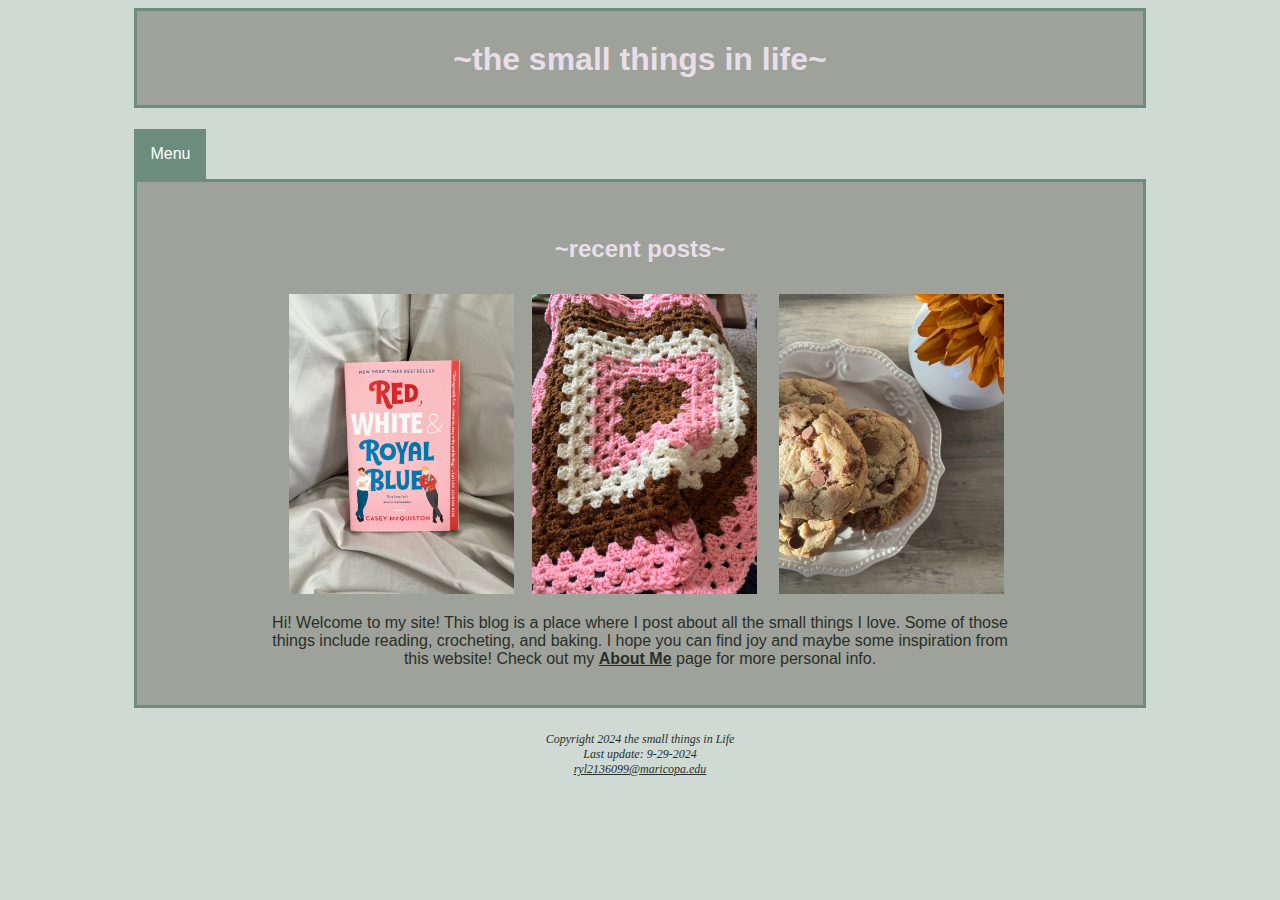
<file: index.html>
<!DOCTYPE html>
<html lang="en-us">
    <head>
        <!--
        Ryleigh Roe
        Mesa Community College
        *date*
        -->
        <meta charset="utf-8">
       <!--make sure the code for the stylesheet says link not meta for it to work-->
        <link rel="stylesheet" href="style.css">
        <link rel="icon" href="photos/4.jpg" type="image/x-icon">
        <meta name="viewport" content="width=device-width, initial-scale=1.0">
        <title>The Small Things In Life</title>
    </head>
    <body>
        <div id="wrapper">
        <header>
        <h1><strong>~The Small Things In Life~</strong></h1>
        <nav>
        <div class="dropdown">
            <button class="dropbtn">Menu</button>
            <div class="dropdown-content">
              <a href="reviews.html">Book Reviews</a>
              <a href="hobbies.html">Hobbies</a>
              <a href="aboutme.html">About Me</a>
            </div>
          </div>
        </nav>
        <!--^topnav from W3schools-->
        </header>
        <main>
            <h4>~recent posts~</h4>
            <!--make sure to add &nbsp; to add spaces between photos-->
            &nbsp;&nbsp;&nbsp;&nbsp;<a href="reviews.html"><img src="photos/rwb.jpeg" height="300" width="225" alt="red, white, and royal blue"></a>&nbsp;&nbsp;&nbsp;
            <a href="hobbies.html"><img src="photos/blanket.jpeg" height="300" width="225" alt="crochet blanket"></a>&nbsp; &nbsp;&nbsp;
            <a href="hobbies.html"><img src="photos/cookies.jpeg" height="300" width="225" alt="chocolate chip cookiest"></a>&nbsp;
            <p>Hi! Welcome to my site! This blog is a place where I post about all the small things I love. Some of those things include reading, crocheting, and baking. I hope you can find joy and maybe some inspiration from this website! Check out my <a href="aboutme.html"><strong>About Me</strong></a> page for more personal info. </p>
        </main>
        <footer>
            Copyright 2024 the small things in Life
            <br>
            Last update: 9-29-2024
            <br>
            <a href="mailto:ryl2136099@maricopa.edu">ryl2136099@maricopa.edu</a>
        </footer>
        </div>
    </body>
</html>
</file>
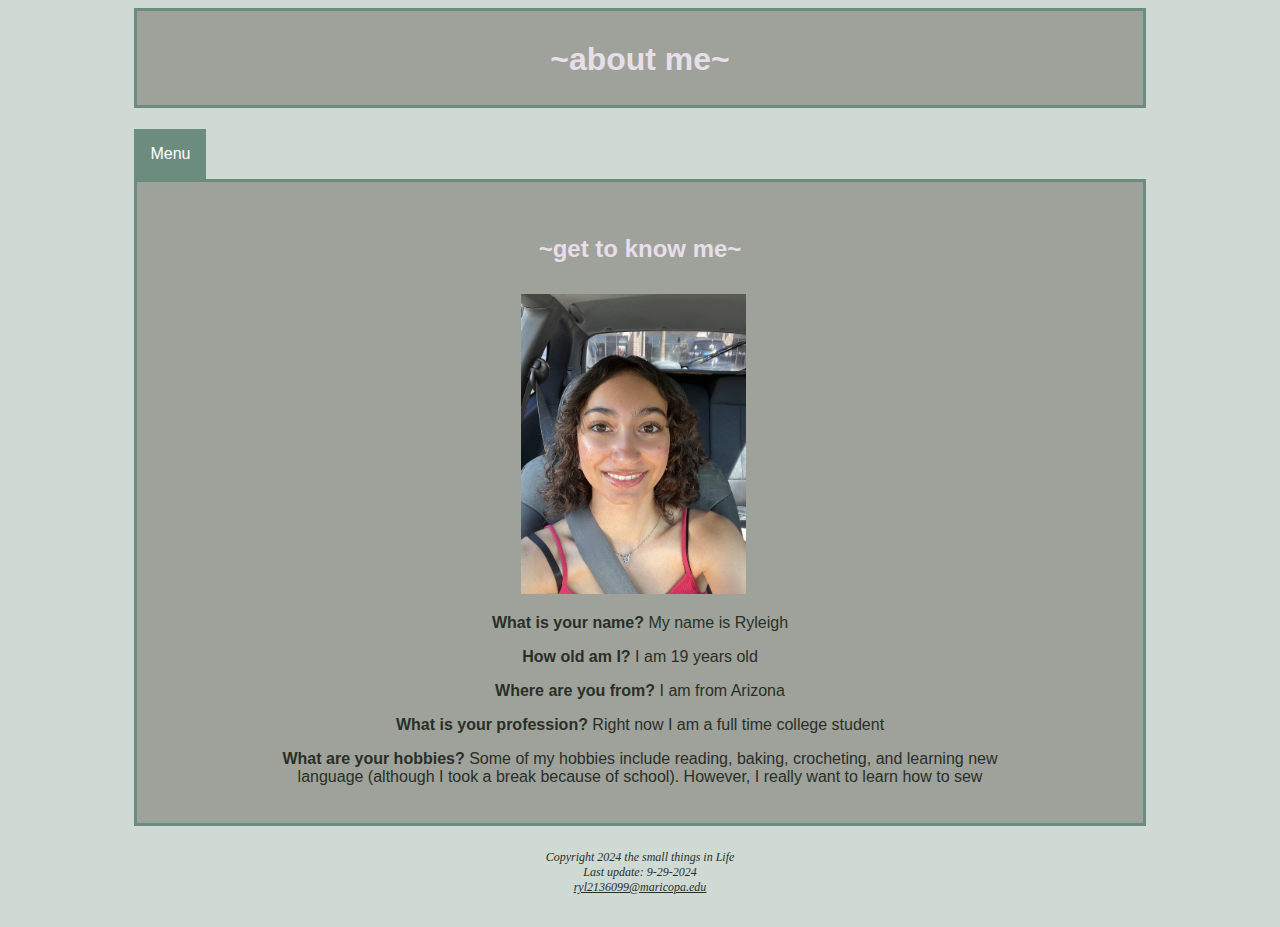
<file: aboutme.html>
<!DOCTYPE html>
<html lang="en-us">
    <head>
        <!--
        Ryleigh Roe
        Mesa Community College
        *date*
        -->
        <meta charset="utf-8">
       <!--make sure the code for the stylesheet says link not meta for it to work-->
        <link rel="stylesheet" href="style.css">
        <link rel="icon" href="photos/4.jpg" type="image/x-icon">
        <meta name="viewport" content="width=device-width, initial-scale=1.0">
        <title>About Me</title>
    </head>
    <body>
        <div id="wrapper">
        <header>
        <h1><strong>~About Me~</strong></h1>
        <nav>
            <div class="dropdown">
                <button class="dropbtn">Menu</button>
                <div class="dropdown-content">
                    <a href="index.html">Home</a>
                    <a href="reviews.html">Book Reviews</a>
                    <a href="hobbies.html">Hobbies</a>
                    <a href="aboutme.html">About Me</a>
                </div>
              </div>
            </nav>
        <!--^topnav from W3schools-->
        </header>
        <main>
            <h4>~get to know me~</h4>
            <!--make sure to add &nbsp; to add spaces between photos-->
            <a href="reviews.html"><img src="photos/me.jpeg" height="300" width="225" alt="red, white, and royal blue"></a>&nbsp;&nbsp;&nbsp;
                <p><strong>What is your name?</strong> My name is Ryleigh</p> 
                <p><strong>How old am I?</strong> I am 19 years old</p> 
                <p><strong>Where are you from?</strong> I am from Arizona</p> 
                <p><strong>What is your profession?</strong> Right now I am a full time college student</p>
                <p><strong>What are your hobbies?</strong> Some of my hobbies include reading, baking, crocheting, and learning new language (although I took a break because of school). However, I really want to learn how to sew</p>
        </main>
        <footer>
            Copyright 2024 the small things in Life
            <br>
            Last update: 9-29-2024
            <br>
            <a href="mailto:ryl2136099@maricopa.edu">ryl2136099@maricopa.edu</a>
        </footer>
        </div>
    </body>
</html>
</file>
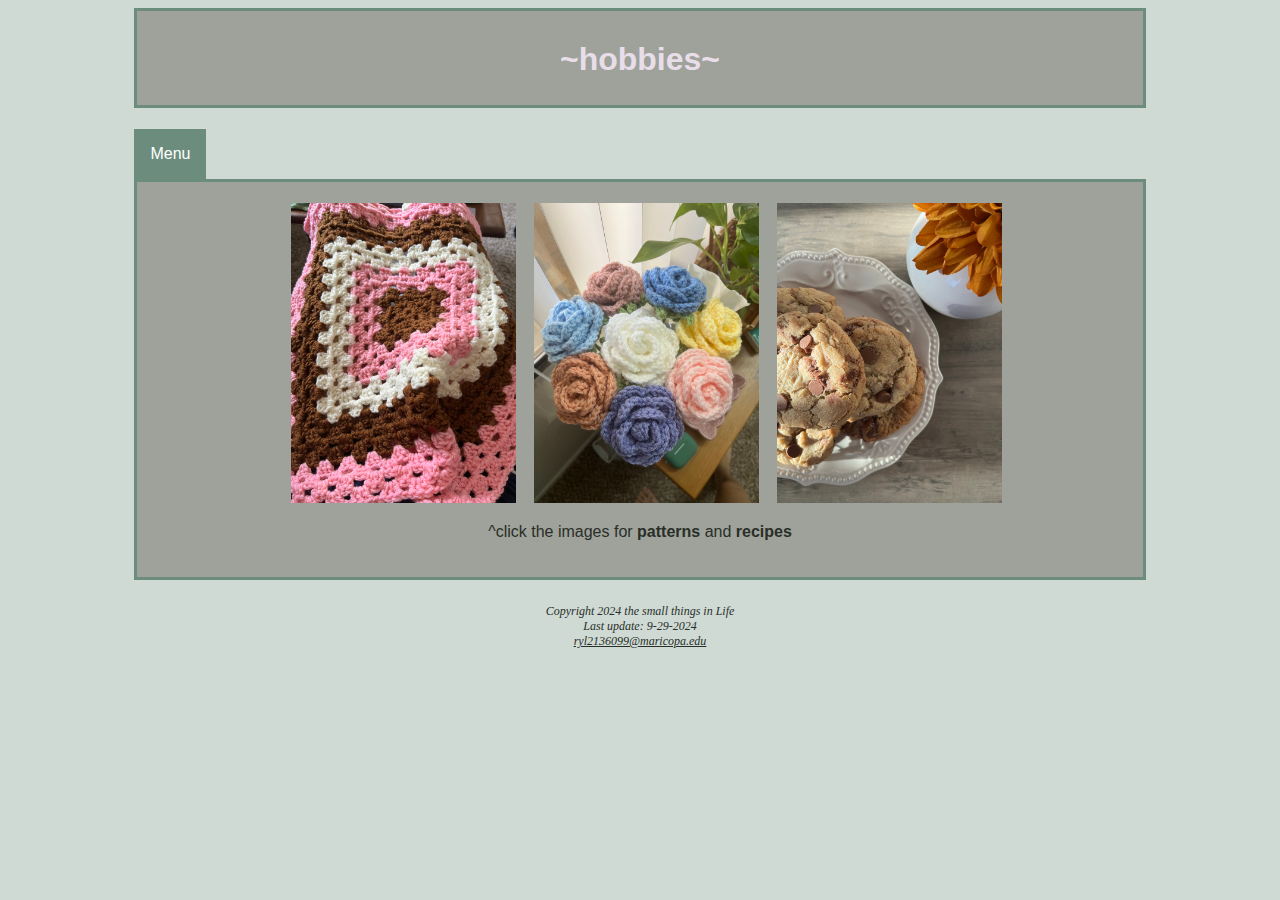
<file: hobbies.html>
<!DOCTYPE html>
<html lang="en-us">
    <head>
        <!--
        Ryleigh Roe
        Mesa Community College
        *date*
        -->
        <meta charset="utf-8">
        <link rel="stylesheet" href="style.css">
        <meta name="viewport" content="width=device-width, initial-scale=1.0">
        <title>Hobbies</title>
    </head>
    <body>
        <div id="wrapper">
        <header>
            <h1><strong>~Hobbies~</strong></h1>
        </header>
        <nav>
            <div class="dropdown">
                <button class="dropbtn">Menu</button>
                <div class="dropdown-content">
                    <a href="index.html">Home</a>
                    <a href="reviews.html">Book Reviews</a>
                    <a href="hobbies.html">Hobbies</a>
                    <a href="aboutme.html">About Me</a>
                </div>
              </div>
        </nav>
        <!--^topnav from W3schools-->
        <main>
            &nbsp;&nbsp;&nbsp;&nbsp;<a href="https://youtu.be/6co7YLe-0X4?si=e77S8tkce0NZuIFT"><img src="photos/blanket.jpeg" height="300" width="225" alt="crochet blanket"></a>&nbsp;&nbsp;&nbsp;
            <a href="https://youtu.be/HC21Ku4hFsI?si=KyD3GLeUTSQy3Ent"><img src="photos/rose.jpeg" height="300" width="225" alt="crochet roses"></a>&nbsp;&nbsp;&nbsp;
            <a href="https://pin.it/5J4sANjAm"><img src="photos/cookies.jpeg" height="300" width="225" alt="cookies"></a>&nbsp;
            <p>^click the images for <strong>patterns</strong> and <strong>recipes</strong></p>
        </main>
        <footer>
            Copyright 2024 the small things in Life
            <br>
            Last update: 9-29-2024
            <br>
            <a href="mailto:ryl2136099@maricopa.edu">ryl2136099@maricopa.edu</a>
        </footer>
        </div>
    </body>
</html>
</file>
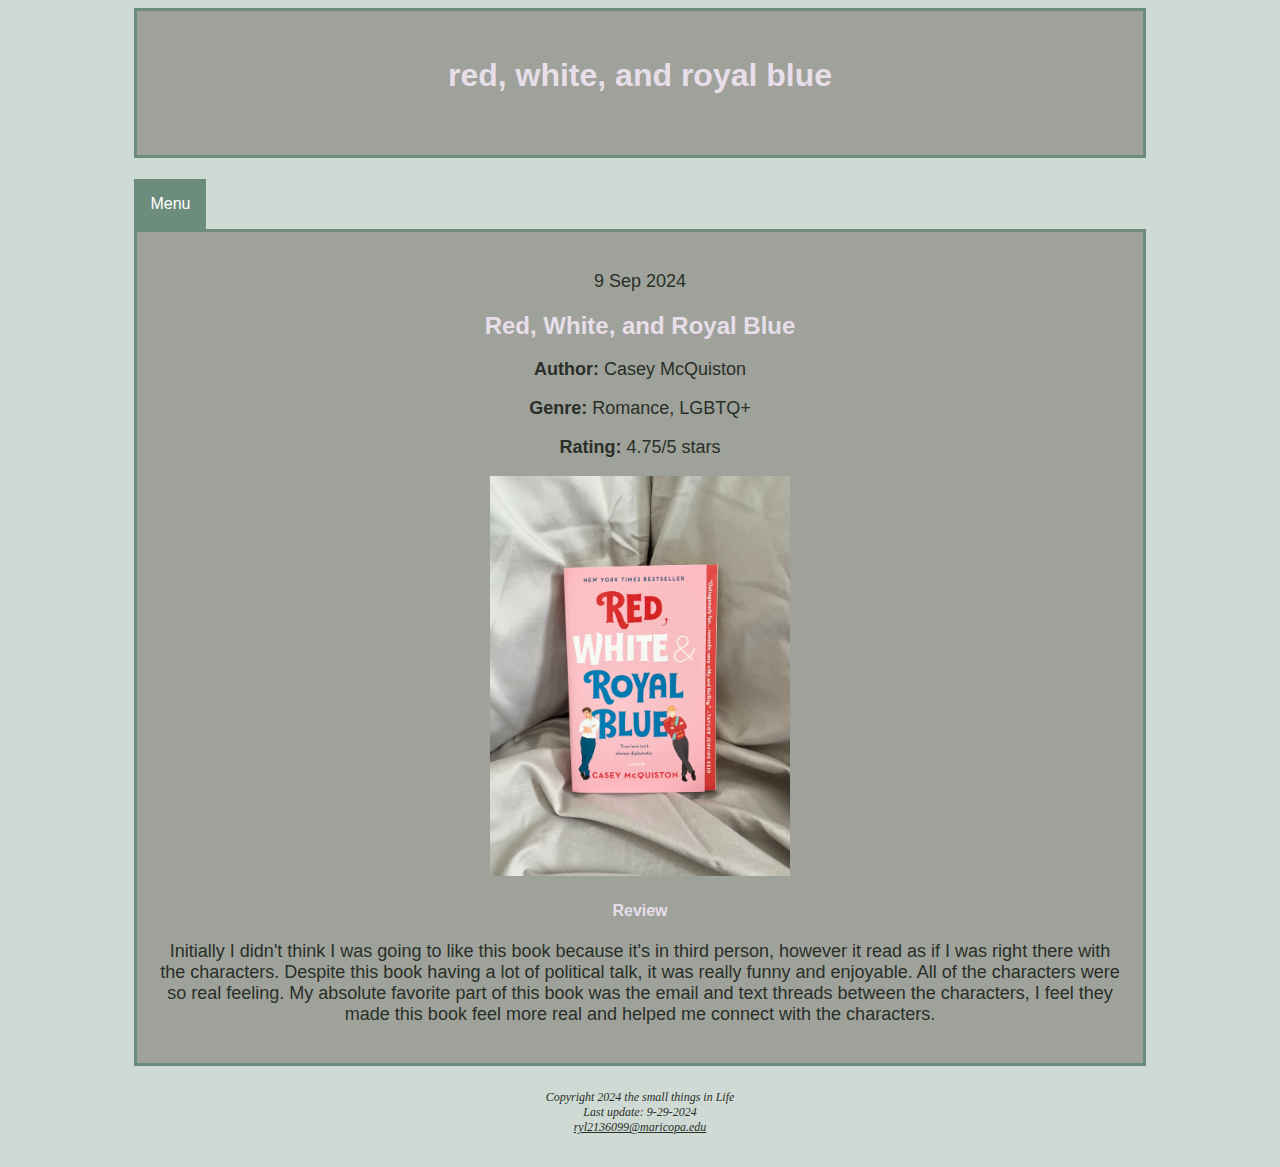
<file: red,white,androyalblue.html>
<!DOCTYPE html>
<html lang="en-us">
    <head>
        <!--
        Ryleigh Roe
        Mesa Community College
        *date*
        -->
        <meta charset="utf-8">
        <link rel="stylesheet" href="reviews.css">
        <meta name="viewport" content="width=device-width, initial-scale=1">
        <title>Red, White, and Royal Blue</title>
    </head>
    <body>
        <div id="wrapper">
        <header>
            <h1><strong>Red, White, and Royal Blue</strong></h1>
            <nav>
            <div class="dropdown">
                <button class="dropbtn">Menu</button>
                <div class="dropdown-content">
                    <a href="index.html">Home</a>
                    <a href="reviews.html">Book Reviews</a>
                    <a href="hobbies.html">Hobbies</a>
                    <a href="aboutme.html">About Me</a>
                </div>
            </div>
            </nav>
            <!--^topnav from W3schools-->
        </header>
        <main>
            <p>9 Sep 2024</p>
            <h2>Red, White, and Royal Blue</h2>
            <p><strong>Author:</strong> Casey McQuiston</p>
            <p><strong>Genre:</strong> Romance, LGBTQ+</p>
            <p><strong>Rating:</strong> 4.75/5 stars</p>
            <img src="photos/rwb.jpeg" height="400" width="300" alt="fourth wing">
            <h4><strong>Review</strong></h4>
                <p>Initially I didn't think I was going to like this book because it's in third person, however it read as if I was right there with the characters. Despite this book having a lot of political talk, it was really funny and enjoyable. All of the characters were so real feeling. My absolute favorite part of this book was the email and text threads between the characters, I feel they made this book feel more real and helped me connect with the characters.</p>
        </main>
        <footer>
            Copyright 2024 the small things in Life
            <br>
            Last update: 9-29-2024
            <br>
            <a href="mailto:ryl2136099@maricopa.edu">ryl2136099@maricopa.edu</a>
        </footer>
        </div>
    </body>
</html>
</file>
<file: style.css>
body{
    background-color:#CFDAD5;
    color:#292F28;
}
*{box-sizing:border-box;}
h1{
    background-color:#9FA29A; color:#E8DEEA;
    font-size:2em; 
    background-repeat:no-repeat; height:100px;
    margin-top:0; 
    text-align:center;
    line-height:300%;
    text-transform:lowercase;
    font-family:'Trebuchet MS', 'Lucida Sans Unicode', 'Lucida Grande', 'Lucida Sans', Arial, sans-serif;
    border-style:solid;
    border-width:3px;
    border-color:#6C8D7D;
}
h3{
    color:#292F28;
    font-family:'Trebuchet MS', 'Lucida Sans Unicode', 'Lucida Grande', 'Lucida Sans', Arial, sans-serif;
    text-align:center;
    font-size:x-large;
}
h3 a{
    text-decoration:none;
    list-style-type: none;
}
h4{
    color:#E8DEEA;
    text-align: center;
    font-family: 'Trebuchet MS', 'Lucida Sans Unicode', 'Lucida Grande', 'Lucida Sans', Arial, sans-serif;
    font-size: x-large;
    text-decoration: none;
}
h5{
    text-align: center;
    font-family: 'Trebuchet MS', 'Lucida Sans Unicode', 'Lucida Grande', 'Lucida Sans', Arial, sans-serif;
    border-style:solid;
    border-color: #6C8D7D;
    background-color: #E8DEEA;
    border-width: 2px;
}
p{
    font-family: 'Trebuchet MS', 'Lucida Sans Unicode', 'Lucida Grande', 'Lucida Sans', Arial, sans-serif;
    font-size:medium;
    
}
main{
    /*text-align:center centers the text and photos in main*/
    text-align: center;
    background-color:#9FA29A;
    font-family: 'Trebuchet MS', 'Lucida Sans Unicode', 'Lucida Grande', 'Lucida Sans', Arial, sans-serif;
    padding-left:12%;
    padding-right:12%;
    padding-bottom:2%;
    padding-top:2%;
    display:block;
    border-style:solid;
    border-width:3px;
    border-color:#6C8D7D;
    /*center the images in the main area*/
}
nav a{
    padding:1.5em;
    font-weight:lighter;
    font-size:100%;
    float:none;
    Width:160px;
    text-decoration:none;
}
nav ul{
    list-style-type:none;
    font-size:1.2em; 
    margin:0;
    padding-left:0;
    font-style:italic;
    text-decoration:none;
    color:#292F28;
    text-align:center;
    padding-bottom: 10px;
    line-height:30px;
}
nav li{
    display:inline;
    padding-right:10px;
}
a:link{
    color:#292F28;
}
a:visited{
    color:#6C8D7D;
}
a:hover{
    color:#E8DEEA;
}
#wrapper{
    background-position:center;
    width:80%;
    background-color:#CFDAD5;
    max-width: 2048px;
    min-width: 960px;
    margin-left:auto;
    margin-right:auto;
}
footer{
    font-size:75%;
    font-style:italic;
    text-align:center;
    padding:2em;
    background-color:#CFDAD5;
    color:#292F28;
}
/*W3schools is where I got the dropdown java*/
/* Dropdown Button */
.dropbtn {
    background-color: #6C8D7D;
    color: white;
    padding: 16px;
    font-size: 16px;
    border: none;
  }
  /* The container <div> - needed to position the dropdown content */
  .dropdown {
    position: relative;
    display: inline-block;
  }
  
  /* Dropdown Content (Hidden by Default) */
  .dropdown-content {
    display: none;
    position: absolute;
    background-color: #E8DEEA;
    min-width: 160px;
    box-shadow: 0px 8px 16px 0px rgba(0,0,0,0.2);
    z-index: 1;
  }
  
  /* Links inside the dropdown */
  .dropdown-content a {
    color: black;
    padding: 12px 16px;
    text-decoration: none;
    display: block;
  }
  
  /* Change color of dropdown links on hover */
  .dropdown-content a:hover {background-color: #ddd;}
  
  /* Show the dropdown menu on hover */
  .dropdown:hover .dropdown-content {display: block;}
  
  /* Change the background color of the dropdown button when the dropdown content is shown */
  .dropdown:hover .dropbtn {background-color: #6C8D7D;}
</file>
<file: reviews.css>
body{
    background-color:#CFDAD5;
    color:#292F28;
}
*{box-sizing:border-box;}
head{
    background-color:#CFDAD5;
    color:#E8DEEA;
}
h1{
    background-color:#9FA29A; color:#E8DEEA;
    font-size:2em;
    background-repeat:no-repeat; height:150px;
    margin-top:0; 
    text-align:center;
    line-height:400%;
    text-transform:lowercase;
    font-family:'Trebuchet MS', 'Lucida Sans Unicode', 'Lucida Grande', 'Lucida Sans', Arial, sans-serif;
    border-style:solid;
    border-width:3px;
    border-color:#6C8D7D;
}
h2{
    color:#E8DEEA;
    font-family:'Trebuchet MS', 'Lucida Sans Unicode', 'Lucida Grande', 'Lucida Sans', Arial, sans-serif;
    text-align:center;
}
h3{
    color:#E8DEEA;
    font-family:'Trebuchet MS', 'Lucida Sans Unicode', 'Lucida Grande', 'Lucida Sans', Arial, sans-serif;
    text-align:center;
    font-size:x-large;
}
h3 a{
    text-decoration:none;
    list-style-type: none;
}
h4{
    color:#E8DEEA;
    text-align:center;
    font-family: 'Trebuchet MS', 'Lucida Sans Unicode', 'Lucida Grande', 'Lucida Sans', Arial, sans-serif;

}
p{
    font-size: large;
    font-family: 'Trebuchet MS', 'Lucida Sans Unicode', 'Lucida Grande', 'Lucida Sans', Arial, sans-serif;
    text-align:center;
}
main{
    text-align:center;
    background-color:#9FA29A;
    font-family: 'Trebuchet MS', 'Lucida Sans Unicode', 'Lucida Grande', 'Lucida Sans', Arial, sans-serif;
    padding-left:2%;
    padding-right:2%;
    padding-bottom:2%;
    padding-top:2%;
    display:block;
    border-style:solid;
    border-width:3px;
    border-color:#6C8D7D;
}
nav a{
    padding:1.5em;
    font-weight:lighter;
    font-size:100%;
    float:none;
    Width:160px;
    text-decoration:none;
}
nav ul{
    list-style-type:none;
    font-size:1.2em; 
    margin:0;
    padding-left:0;
    font-style:italic;
    text-decoration:none;
    color:#E8DEEA;
    text-align:center;
    padding-bottom: 10px;
    line-height:30px;
}
nav li{
    display:inline;
    padding-right:10px;
}
a:link{
    color:#292F28;
}
a:visited{
    color:#6C8D7D;
}
a:hover{
    color:#E8DEEA;
}
#wrapper{
    background-position:center;
    width:80%;
    background-color:#CFDAD5;
    max-width: 2048px;
    min-width: 960px;
    margin-left:auto;
    margin-right:auto;
}
footer{
    font-size:75%;
    font-style:italic;
    text-align:center;
    padding:2em;
    background-color:#CFDAD5;
    color:#292F28;
}
/*W3schools is where I got the dropsown java*/
/* Dropdown Button */
.dropbtn {
    background-color: #6C8D7D;
    color: white;
    padding: 16px;
    font-size: 16px;
    border: none;
  }
  /* The container <div> - needed to position the dropdown content */
  .dropdown {
    position: relative;
    display: inline-block;
  }
  
  /* Dropdown Content (Hidden by Default) */
  .dropdown-content {
    display: none;
    position: absolute;
    background-color: #E8DEEA;
    min-width: 160px;
    box-shadow: 0px 8px 16px 0px rgba(0,0,0,0.2);
    z-index: 1;
  }
  
  /* Links inside the dropdown */
  .dropdown-content a {
    color: black;
    padding: 12px 16px;
    text-decoration: none;
    display: block;
  }
  
  /* Change color of dropdown links on hover */
  .dropdown-content a:hover {background-color: #ddd;}
  
  /* Show the dropdown menu on hover */
  .dropdown:hover .dropdown-content {display: block;}
  
  /* Change the background color of the dropdown button when the dropdown content is shown */
  .dropdown:hover .dropbtn {background-color: #6C8D7D;}
</file>
